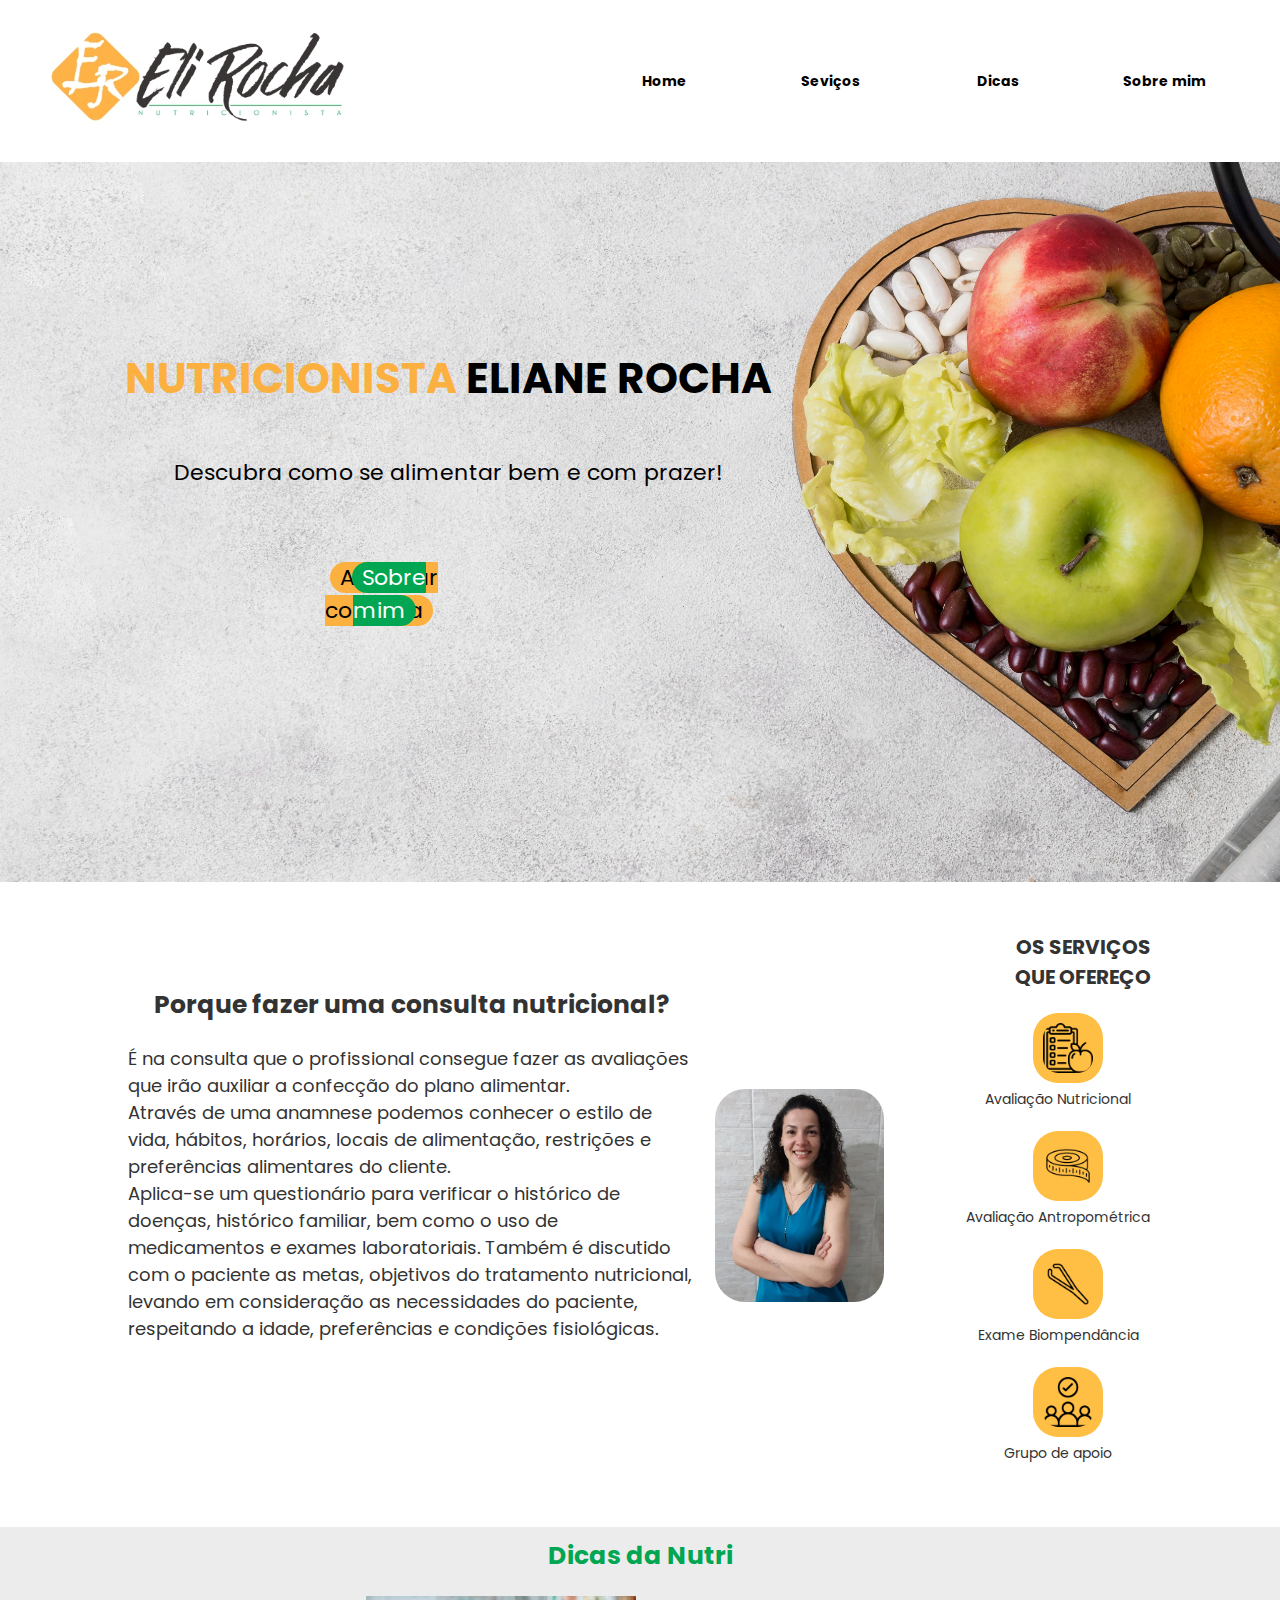
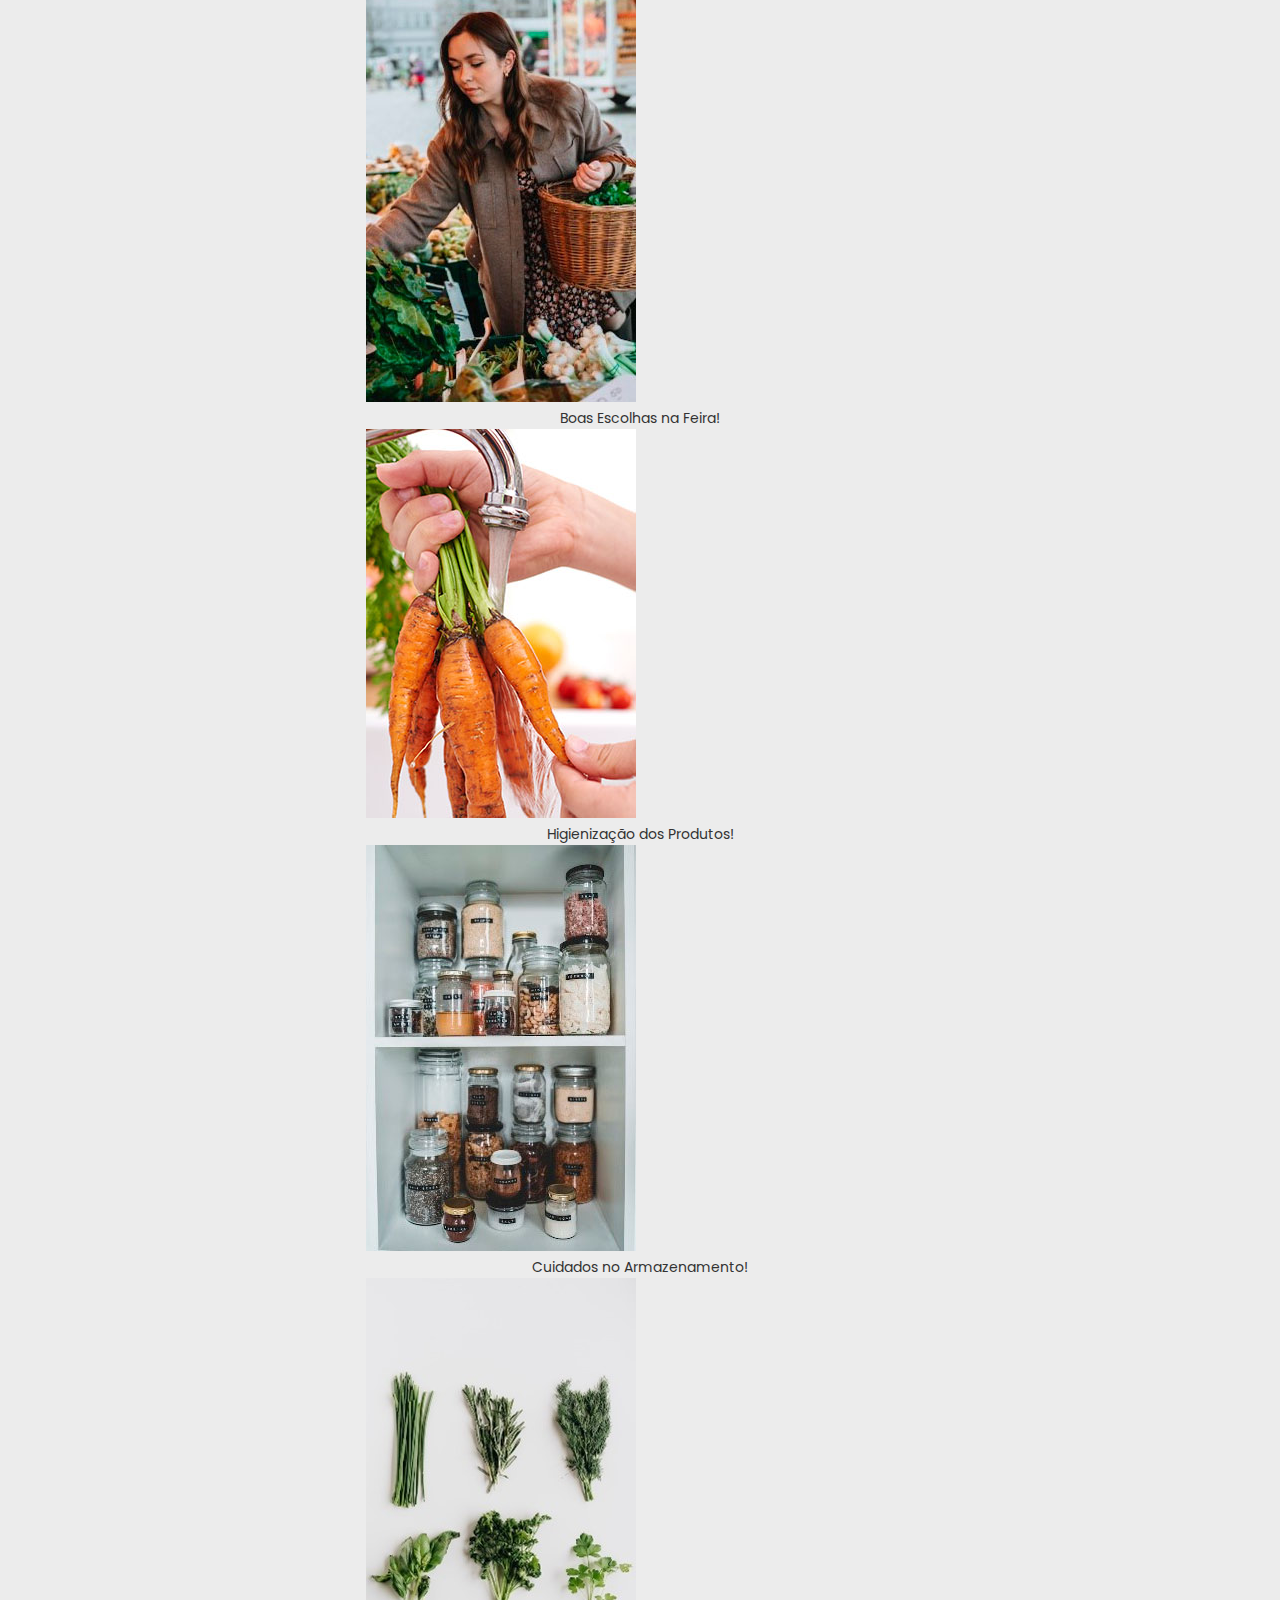
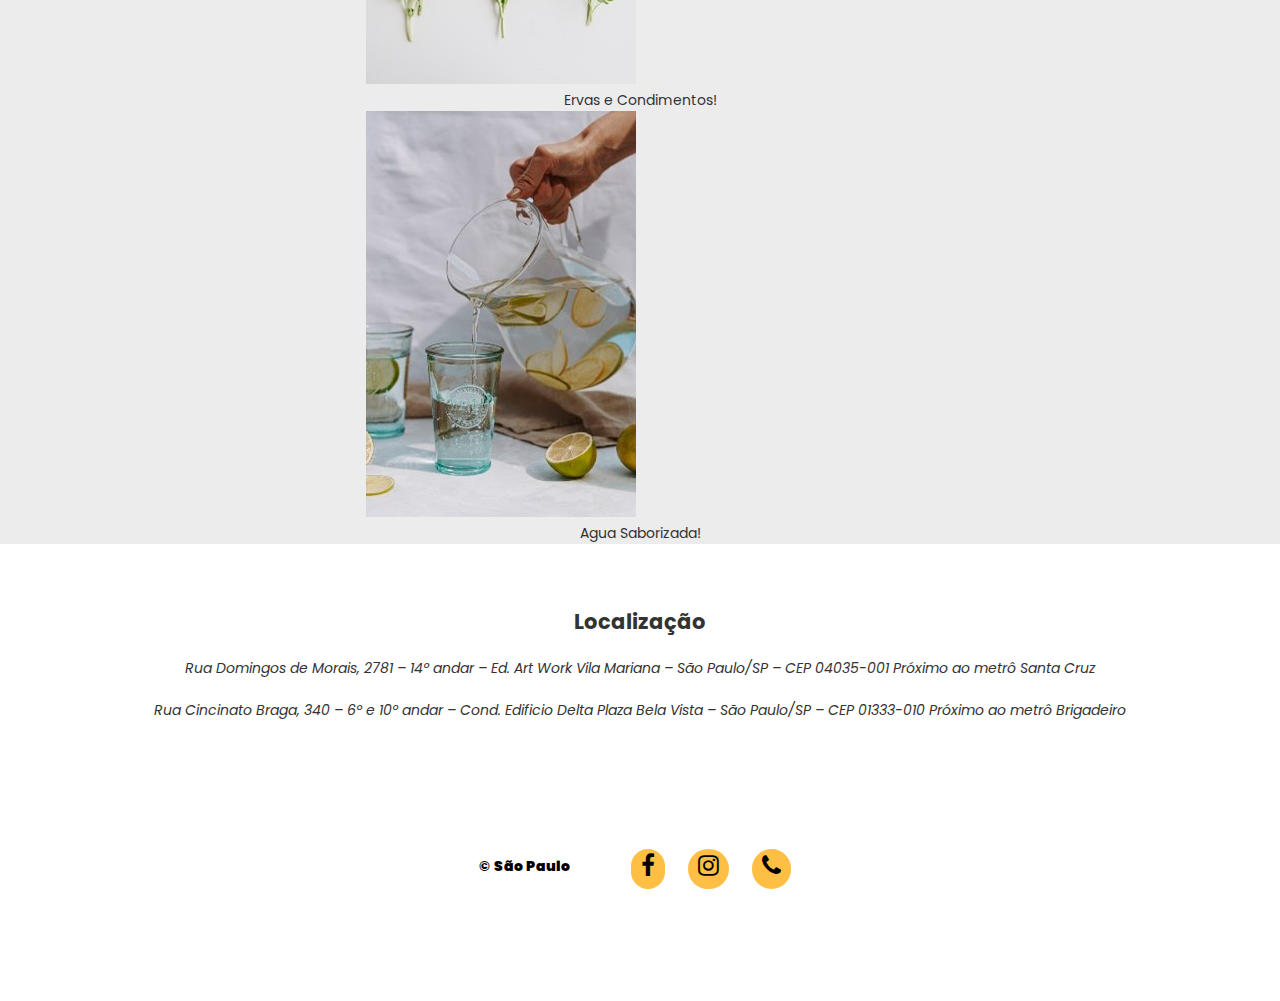
<file: index.html>
<!DOCTYPE html>
<html lang="pt-br">

<head>
    <meta charset="UTF-8">
    <meta name="viewport" content="width=device-width, initial-scale=1.0">
    <title>Eli Rocha - Nutricionista</title>
    <link rel="stylesheet" href="https://cdnjs.cloudflare.com/ajax/libs/font-awesome/4.7.0/css/font-awesome.min.css">
    <link rel="stylesheet" href="css/estilofooter.css">
    <link rel="stylesheet" href="css/estilo.css">

    <!-- Importando o arquivo CSS do plugin Slick -->
<link rel="stylesheet" href="slick/slick.css">
<link rel="stylesheet" href="slick/slick-theme.css">
</head>

<body>
    <header>

        <div class="limitador">
            <h1><a href="index.html"><img class="logo" src="imagens/logo novo.png" alt=""></a></h1>
            <nav>
                <h2><a href="">Menu &equiv; </a></h2>
                <ul class="menu">
                    <li> <a href="index.html">Home</a></li>
                    <li> <a href="servicos.html">Seviços</a></li>
                    <li> <a href="dicasnutri.html">Dicas</a></li>
                    <li> <a href="sobremim.html">Sobre mim</a></li>
                </ul>
            </nav>
        </div>
    </header>

    <main>

        <article class="destaque">
            <h2> <span class="orange">NUTRICIONISTA </span>ELIANE ROCHA</h2>
            <p>Descubra como se alimentar bem e com prazer!</p> <br><br><br>
            
            <div class="botoes">
            <div class="botao2"> 
                <p> <a target="_blank" href="https://elirocha.com.br/">Agendar consulta</a> </p></div> 

            <div class="botao3"><p><a href="sobremim.html">Sobre mim </a></p></div></div>
        </article>

        <article class=" limitador2 caixa">
            <div class="pqconsultar">
            <h2> Porque fazer uma consulta nutricional?</h2> <br>
            <p>É na consulta que o profissional consegue fazer as avaliações que irão auxiliar a confecção do plano alimentar. 
                <br> Através de uma anamnese podemos conhecer o estilo de vida, hábitos, horários, locais de alimentação, restrições e preferências alimentares do cliente. <br>
                Aplica-se um questionário para verificar o histórico de doenças, histórico familiar, bem como o uso de medicamentos e exames laboratoriais.
                Também é discutido com o paciente as metas, objetivos do tratamento nutricional, levando em consideração as necessidades do paciente, respeitando a idade, preferências e condições fisiológicas.
            </p></div>
            <br><br>

            <div class="fotoeli">
                <figure><img src="imagens/imagem home.jpg" alt=""></figure></div>


           <div class="offerservicos">
            <h2>OS SERVIÇOS QUE OFEREÇO</h2> <br>
            <figure><a href="servicos.html"><img src="imagens/dieta.png" alt=""></a><p> Avaliação Nutricional</p></figure><br>

            <figure><a href="servicos.html"><img src="imagens/fita-metrica.png" alt=""></figure></a><p>Avaliação Antropométrica </p> <br>

            <figure><a href="servicos.html"><img src="imagens/pinca.png" alt=""></figure></a>
            <p>Exame Biompendância</p> <br>

            <figure><a href="servicos.html"><img src="imagens/apoio-suporte.png" alt=""></figure></a>
            <p>Grupo de apoio</p> <br>

           </div>

        </article> <br><br>

    <article class="dica">
    
        <h2>Dicas da Nutri </h2>
    
<div class="dicasnutri">
       <br>
        <div>
            <a href="dicasnutri.html"><img src="imagens/dicafeira.jpg" alt=""></a>
            <p>Boas Escolhas na Feira!</p>

        </div>
        <div>
            <a href="dicasnutri.html"><img src="imagens/dicalavar.jpg" alt=""></a>
            <p>Higienização dos Produtos!</p>

        </div>
        <div>
           <a href="dicasnutri.html"><img src="imagens/dicaorganizar.jpg" alt=""></a>
            <p>Cuidados no Armazenamento!</p>

        </div>
        <div>
            <a href="dicasnutri.html"><img src="imagens/dicaervas.jpg" alt=""></a>
            <p>Ervas e Condimentos!</p>

        </div>
        <div>
            <a href="dicasnutri.html"> <img src="imagens/dicaagua.jpg" alt=""></a>
            <p>Agua Saborizada!</p>

        </div>

    </div> </article>
    <!-- Fim do Dicas Nutri -->
        
            
             
<br><br>
        <article class="localizacao">
            <h2>Localização</h2>
            <br>
            <address class="vlmariana">
                Rua Domingos de Morais, 2781 – 14º andar – Ed. Art Work
Vila Mariana – São Paulo/SP – CEP 04035-001
Próximo ao metrô Santa Cruz <br> </address>
<br> <address class="belavista">Rua Cincinato Braga, 340 – 6º e 10º andar – Cond. Edificio Delta Plaza
    Bela Vista – São Paulo/SP – CEP 01333-010
    Próximo ao metrô Brigadeiro</address>

              
            </address>
            
        </article>

    </main>

    <footer>
       
        <p> &copy; <b>São Paulo</b> 
        </p> 

        <div class="medias-social">                
            <a href=""><i class="fa fa-facebook"></i></a>
            <a href=""><i class="fa fa-instagram"></i></a>
            <a href=""><i class="fa fa-phone"></i></a>
        </div> <br>


    </footer>

    <script src="js/menu.js"></script> 

    <!-- Importação da biblioteca JQuery --> 
  <script src="https://cdnjs.cloudflare.com/ajax/libs/jquery/3.7.1/jquery.min.js" integrity="sha512-v2CJ7UaYy4JwqLDIrZUI/4hqeoQieOmAZNXBeQyjo21dadnwR+8ZaIJVT8EE2iyI61OV8e6M8PP2/4hpQINQ/g==" crossorigin="anonymous" referrerpolicy="no-referrer"></script>

  <!-- Importação do JS do plugin Slick -->
    <script type="text/javascript" src="slick/slick.min.js"></script>

    <script>
        $('.dicasnutri').slick({
        //    autoplay: true,
        //    autoplaySpeed: 3000,
           dots: true,
           prevArrow: "<a class='voltar' href=''> &lt; </a>",
           nextArrow: "<a class='avancar' href=''> &gt; </a>"
        });

    </script>
     
       
</body>

</html>
</file>
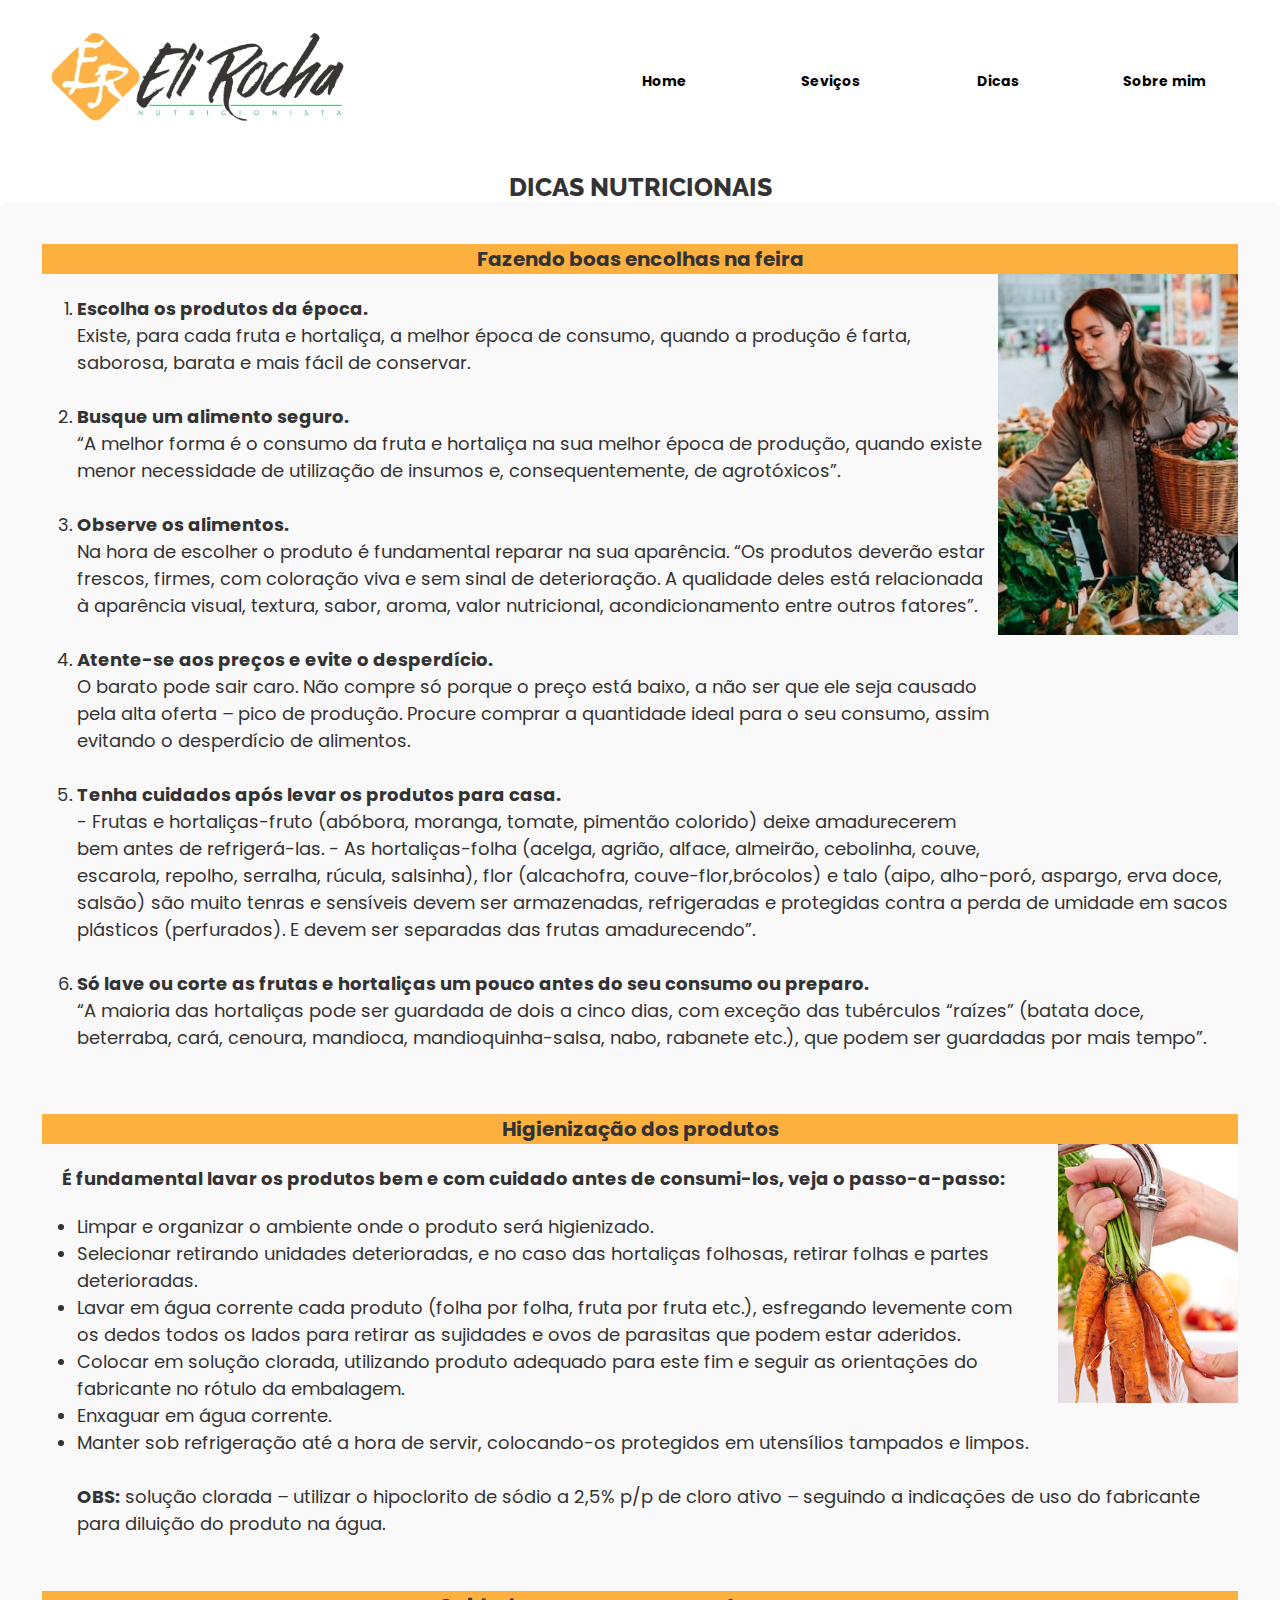
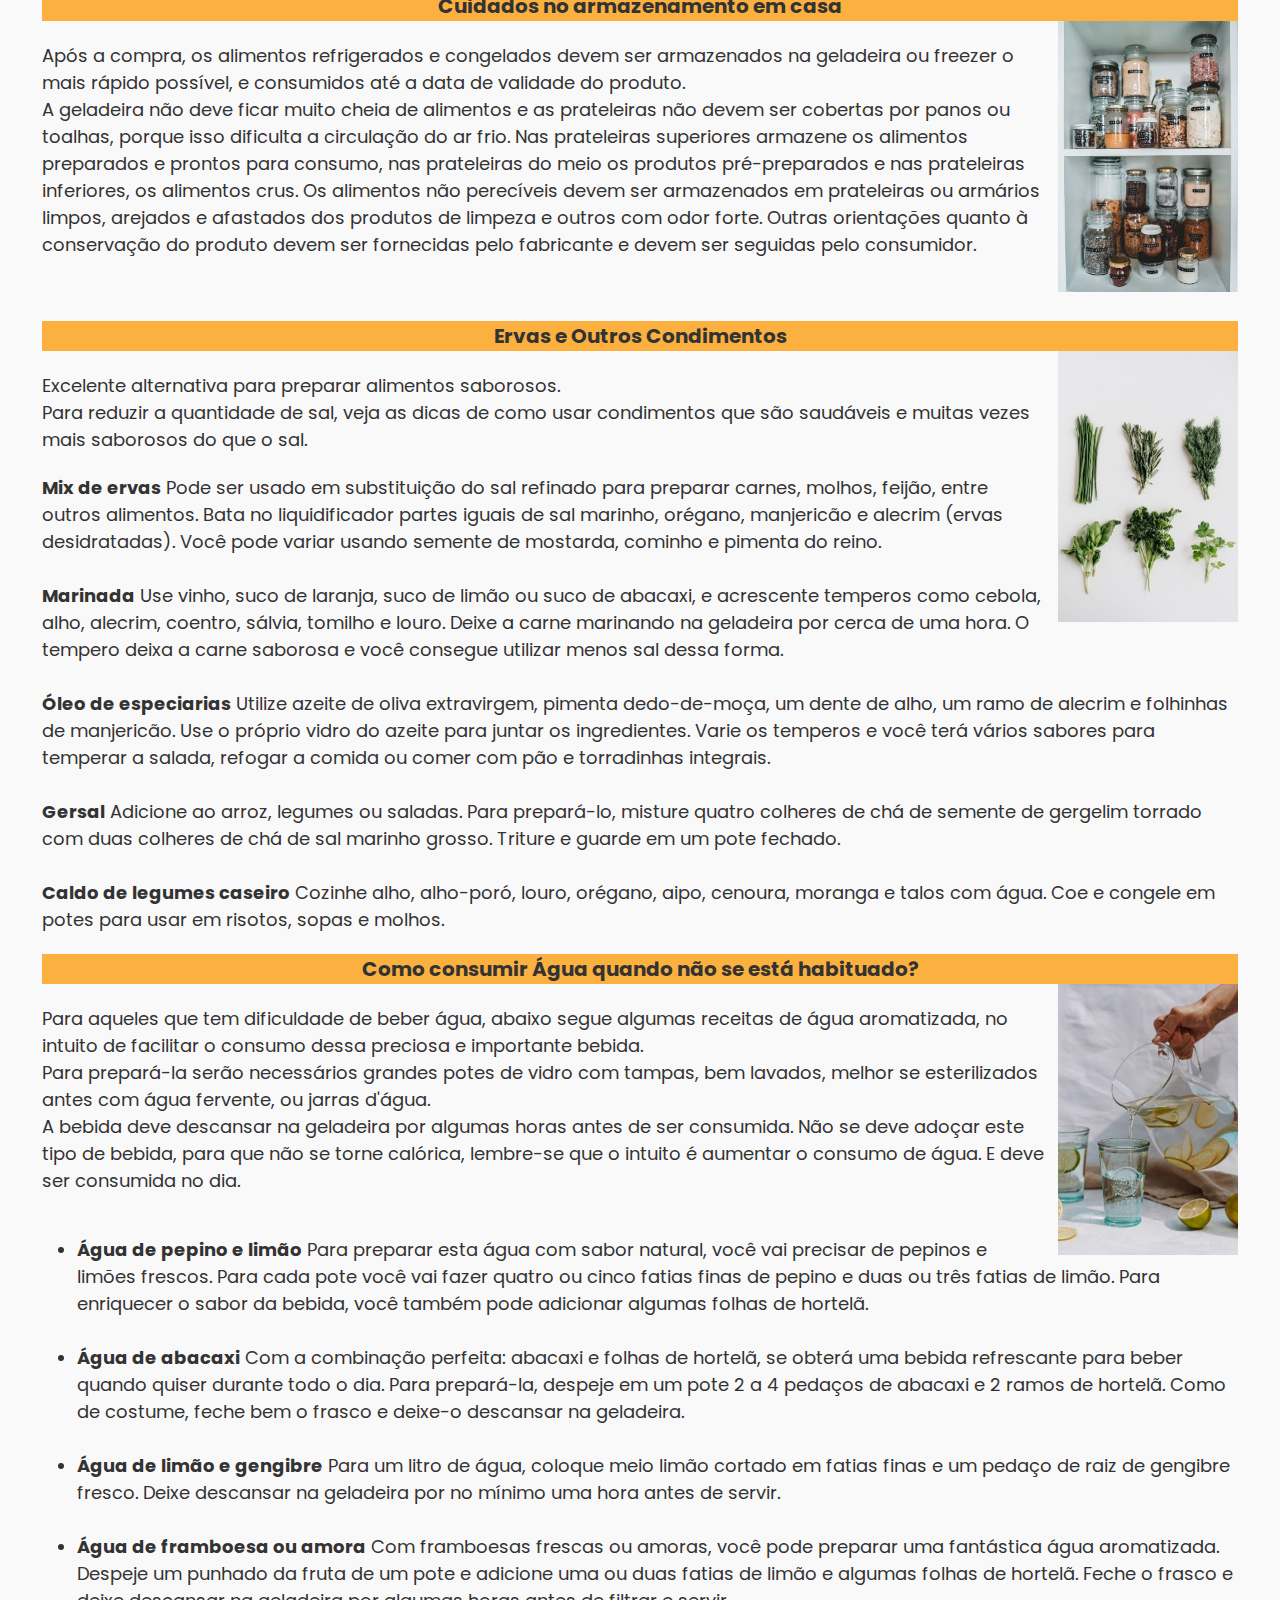
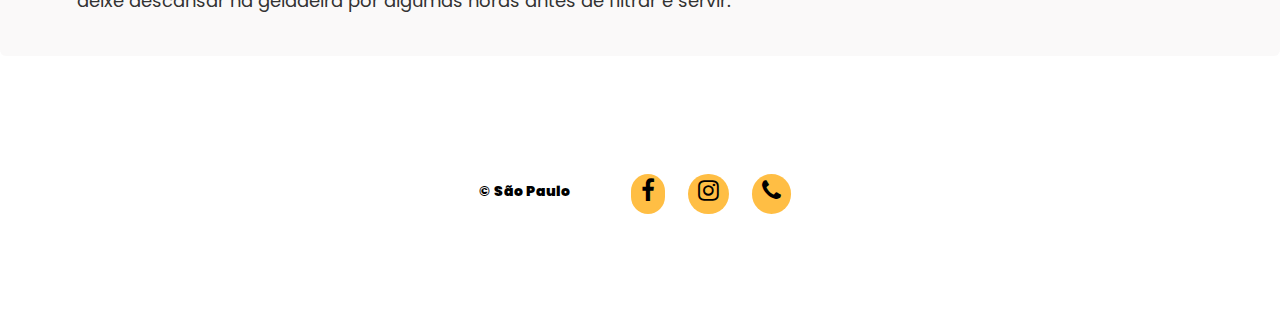
<file: dicasnutri.html>
<!DOCTYPE html>
<html lang="pt-br">

<head>
    <meta charset="UTF-8">
    <meta name="viewport" content="width=device-width, initial-scale=1.0">
    <title>Dicas Nutricionais</title>
    <link rel="stylesheet" href="https://cdnjs.cloudflare.com/ajax/libs/font-awesome/4.7.0/css/font-awesome.min.css">
    <link rel="stylesheet" href="css/estilofooter.css">
    <link rel="stylesheet" href="css/estilo.css">
</head>

<body>
    <header>
        <div class="limitador">
            <h1><a href="index.html"><img class="logo" src="imagens/logo novo.png" alt=""></a></h1>
            <nav>
                <h2><a href="">Menu &equiv; </a></h2>
                <ul class="menu">
                    <li> <a href="index.html">Home</a></li>
                    <li> <a href="servicos.html">Seviços</a></li>
                    <li> <a href="dicasnutri.html">Dicas</a></li>
                    <li> <a href="sobremim.html">Sobre mim</a></li>
                </ul>
            </nav>
        </div>
    </header>
    <main>
        <div class="dicasnutri1">
            <h1>Dicas Nutricionais</h1><div></div>
        
            <div class="conteudoSM">
                <article class="feira">
                    <h2>Fazendo boas encolhas na feira</h2> 
                    <figure><img src="imagens/dicafeira.jpg" alt=""></figure> <br>
                    <ol>
                        <li>
                            <b>Escolha os produtos da época.</b> <br>
                            Existe, para cada fruta e hortaliça, a melhor época de consumo, quando a produção é farta,
                            saborosa, barata e mais fácil de conservar. <br> <br>
                        </li>
                        <li><b>Busque um alimento seguro.</b><br>
                            “A melhor forma é o consumo da fruta e hortaliça na sua melhor época de produção, quando
                            existe menor necessidade de utilização de insumos e, consequentemente, de agrotóxicos”.</li>
                        <br>
                        <li> <b>Observe os alimentos.</b> <br>
                            Na hora de escolher o produto é fundamental reparar na sua aparência. “Os produtos deverão
                            estar frescos, firmes, com coloração viva e sem sinal de deterioração. A qualidade deles
                            está relacionada à aparência visual, textura, sabor, aroma, valor nutricional,
                            acondicionamento entre outros fatores”.</li> <br>

                        <li><b>Atente-se aos preços e evite o desperdício.</b> <br>
                            O barato pode sair caro. Não compre só porque o preço está baixo, a não ser que ele seja
                            causado pela alta oferta – pico de produção. Procure comprar a quantidade ideal para o seu
                            consumo, assim evitando o desperdício de alimentos.</li><br>

                        <li><b>Tenha cuidados após levar os produtos para casa.</b><br>
                            - Frutas e hortaliças-fruto (abóbora, moranga, tomate, pimentão colorido) deixe amadurecerem
                            bem antes de refrigerá-las.
                            - As hortaliças-folha (acelga, agrião, alface, almeirão, cebolinha, couve, escarola,
                            repolho, serralha, rúcula, salsinha), flor (alcachofra, couve-flor,brócolos) e talo (aipo,
                            alho-poró, aspargo, erva doce, salsão) são muito tenras e sensíveis devem ser armazenadas,
                            refrigeradas e protegidas contra a perda de umidade em sacos plásticos (perfurados). E devem
                            ser separadas das frutas amadurecendo”.</li> <br>

                        <li><b>Só lave ou corte as frutas e hortaliças um pouco antes do seu consumo ou preparo.</b>
                            <br>
                            “A maioria das hortaliças pode ser guardada de dois a cinco dias, com exceção das tubérculos
                            “raízes” (batata doce, beterraba, cará, cenoura, mandioca, mandioquinha-salsa, nabo,
                            rabanete etc.), que podem ser guardadas por mais tempo”.</li>
                    </ol> <br><br></article> 
                   <br>

                    <article class="higienizacao">
                    <h2>Higienização dos produtos</h2> 
                    <figure><img src="imagens/dicalavar.jpg" alt=""></figure>
                    <br>
                    <h3>É fundamental lavar os produtos bem e com cuidado antes de consumi-los, veja o passo-a-passo:
                    </h3> <br>
                    <ul>
                        <li>
                            Limpar e organizar o ambiente onde o produto será higienizado.
                        </li>
                        <li>Selecionar retirando unidades deterioradas, e no caso das hortaliças folhosas, retirar
                            folhas e partes deterioradas.</li>
                        <li>Lavar em água corrente cada produto (folha por folha, fruta por fruta etc.), esfregando
                            levemente com os dedos todos os lados para retirar as sujidades e ovos de parasitas que
                            podem estar aderidos.</li>
                        <li>Colocar em solução clorada, utilizando produto adequado para este fim e seguir as
                            orientações do fabricante no rótulo da embalagem.</li>
                        <li>Enxaguar em água corrente.</li>
                        <li>Manter sob refrigeração até a hora de servir, colocando-os protegidos em utensílios tampados
                            e limpos.</li> <br>
                        <p> <b>OBS:</b> solução clorada – utilizar o hipoclorito de sódio a 2,5% p/p de cloro ativo –
                            seguindo a indicações de uso do fabricante para diluição do produto na água.</p> <br> <br></article>


                        <article class="armazenamento">
                        <h2>Cuidados no armazenamento
                            em casa</h2> <figure><img src="imagens/dicaorganizar.jpg" alt=""></figure>
                            <br>
                        <p>Após a compra, os alimentos refrigerados e congelados devem ser armazenados na geladeira ou
                            freezer o mais rápido possível, e consumidos até a data de validade do produto.
                        </p>
                        <p>A geladeira não deve ficar muito cheia de alimentos e as prateleiras não devem ser cobertas
                            por panos ou toalhas, porque isso dificulta a circulação do ar frio.
                            Nas prateleiras superiores armazene os alimentos preparados e prontos para consumo, nas
                            prateleiras do meio os produtos pré-preparados e nas prateleiras inferiores, os alimentos
                            crus.
                            Os alimentos não perecíveis devem ser armazenados em prateleiras ou armários limpos,
                            arejados e afastados dos produtos de limpeza e outros com odor forte. Outras orientações
                            quanto à conservação do produto devem ser fornecidas pelo fabricante e devem ser seguidas
                            pelo consumidor.</p> 
                           </article> <br> <br> <br>


                        <article class="ervas">
                            <h2>Ervas e Outros Condimentos</h2> <figure><img src="imagens/dicaervas.jpg" alt=""></figure>
                            
                            <br>
                        <p>Excelente alternativa para preparar alimentos saborosos. <br>
                            Para reduzir a quantidade de sal, veja as dicas de como usar condimentos que são saudáveis e
                            muitas vezes mais saborosos do que o sal.</p> <br>
                        <p> <b> Mix de ervas</b>
                            Pode ser usado em substituição do sal refinado para preparar carnes, molhos, feijão, entre
                            outros alimentos. Bata no liquidificador partes iguais de sal marinho, orégano, manjericão e
                            alecrim (ervas desidratadas). Você pode variar usando semente de mostarda, cominho e pimenta
                            do reino.
                            <br><br>
                            <b>Marinada</b>
                            Use vinho, suco de laranja, suco de limão ou suco de abacaxi, e acrescente temperos como
                            cebola, alho, alecrim, coentro, sálvia, tomilho e louro. Deixe a carne marinando na
                            geladeira por cerca de uma hora. O tempero deixa a carne saborosa e você consegue utilizar
                            menos sal dessa forma.
                            <br><br>
                            <b>Óleo de especiarias</b>
                            Utilize azeite de oliva extravirgem, pimenta dedo-de-moça, um dente de alho, um ramo de
                            alecrim e folhinhas de manjericão. Use o próprio vidro do azeite para juntar os
                            ingredientes. Varie os temperos e você terá vários sabores para temperar a salada, refogar a
                            comida ou comer com pão e torradinhas integrais.
                            <br><br>
                            <b>Gersal</b>
                            Adicione ao arroz, legumes ou saladas. Para prepará-lo, misture quatro colheres de chá de
                            semente de gergelim torrado com duas colheres de chá de sal marinho grosso. Triture e guarde
                            em um pote fechado.
                            <br> <br>
                            <b>Caldo de legumes caseiro</b>
                            Cozinhe alho, alho-poró, louro, orégano, aipo, cenoura, moranga e talos com água. Coe e
                            congele em potes para usar em risotos, sopas e molhos.
                        </p></article><br>


                        <article class="agua">
                        <h2>Como consumir Água quando não se está habituado?</h2> 
                        <figure><img src="imagens/dicaagua.jpg" alt=""></figure>
                        <br>
                        <p>Para aqueles que tem dificuldade de beber água, abaixo segue algumas receitas de água
                            aromatizada, no intuito de facilitar o consumo dessa preciosa e importante bebida. <br>
                            Para prepará-la serão necessários grandes potes de vidro com tampas, bem lavados, melhor se
                            esterilizados antes com água fervente, ou jarras d'água. <br>
                            A bebida deve descansar na geladeira por algumas horas antes de ser consumida. Não se deve
                            adoçar este tipo de bebida, para que não se torne calórica, lembre-se que o intuito é
                            aumentar o consumo de água. E deve ser consumida no dia.</p> <br><br>
                        <ul>
                            <li> <b>Água de pepino e limão</b>
                                Para preparar esta água com sabor natural, você vai precisar de pepinos e limões
                                frescos. Para cada pote você vai fazer quatro ou cinco fatias finas de pepino e duas ou
                                três fatias de limão. Para enriquecer o sabor da bebida, você também pode adicionar
                                algumas folhas de hortelã.
                            </li> <br>
                            <li> <b>Água de abacaxi</b>
                                Com a combinação perfeita: abacaxi e folhas de hortelã, se obterá uma bebida refrescante
                                para beber quando quiser durante todo o dia. Para prepará-la, despeje em um pote 2 a 4
                                pedaços de abacaxi e 2 ramos de hortelã. Como de costume, feche bem o frasco e deixe-o
                                descansar na geladeira.</li> <br>
                            <li> <b> Água de limão e gengibre</b>
                                Para um litro de água, coloque meio limão cortado em fatias finas e um pedaço de raiz de
                                gengibre fresco. Deixe descansar na geladeira por no mínimo uma hora antes de servir.
                            </li> <br>
                            <li> <b>Água de framboesa ou amora</b>
                                Com framboesas frescas ou amoras, você pode preparar uma fantástica água aromatizada.
                                Despeje um punhado da fruta de um pote e adicione uma ou duas fatias de limão e algumas
                                folhas de hortelã. Feche o frasco e deixe descansar na geladeira por algumas horas antes
                                de filtrar e servir.</li>
                        </ul></article>




                    </ul>
            </div>
            
        </div>
    </main>

    <footer>
       
        <p> &copy; <b>São Paulo</b> 
        </p> 

        <div class="medias-social">                
            <a href=""><i class="fa fa-facebook"></i></a>
            <a href=""><i class="fa fa-instagram"></i></a>
            <a href=""><i class="fa fa-phone"></i></a>
        </div> <br>


    </footer>

    <script src="js/menu.js"></script> 
</body>

</html>
</file>
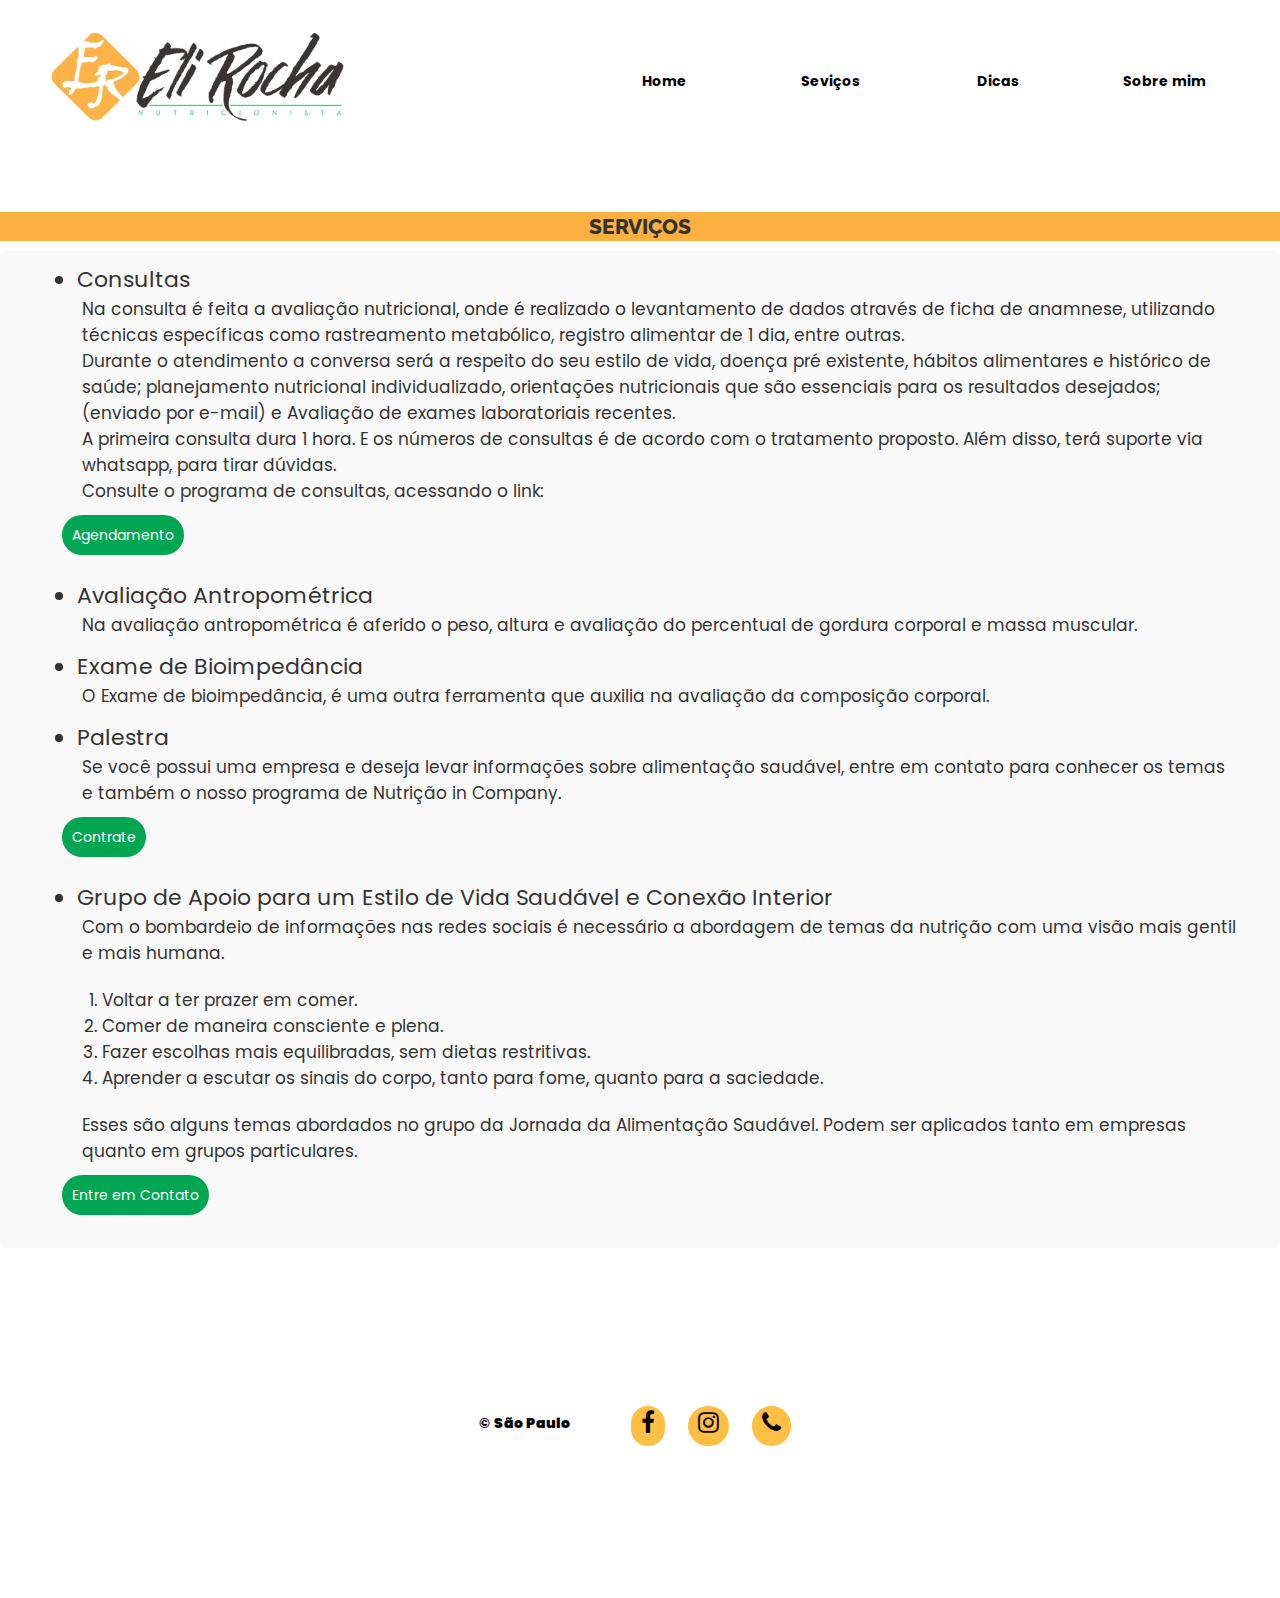
<file: servicos.html>
<!DOCTYPE html>
<html lang="pt-br">

<head>
    <meta charset="UTF-8">
    <meta name="viewport" content="width=device-width, initial-scale=1.0">
    <title>Serviços</title>
    <link rel="stylesheet" href="https://cdnjs.cloudflare.com/ajax/libs/font-awesome/4.7.0/css/font-awesome.min.css">
    <link rel="stylesheet" href="css/estilo.css">
    <link rel="stylesheet" href="css/estilofooter.css">

</head>

<body>

    <header>
        <div class="limitador">
            <h1><a href="index.html"><img class="logo" src="imagens/logo novo.png" alt=""></a></h1>
            <nav>
                <h2><a href="">Menu &equiv; </a></h2>
                <ul class="menu">
                    <li> <a href="index.html">Home</a></li>
                    <li> <a href="servicos.html">Seviços</a></li>
                    <li> <a href="dicasnutri.html">Dicas</a></li>
                    <li> <a href="sobremim.html">Sobre mim</a></li>
                </ul>
            </nav>
        </div>
        </div>

    </header>

    <article class="servicos">
        <h1>
            SERVIÇOS
        </h1>
    </article> <br><br>

    <article class=" consultas conteudoSM ">
        <ul><li>Consultas</li></ul>
        <p>Na consulta é feita a avaliação nutricional, onde é realizado o levantamento de dados através de ficha de
            anamnese, utilizando técnicas específicas como rastreamento metabólico, registro alimentar de 1 dia, entre
            outras. <br> 
            Durante o atendimento a conversa será a respeito do seu estilo de vida, doença pré existente,
            hábitos alimentares e histórico de saúde;
            planejamento nutricional individualizado, orientações nutricionais que são essenciais para os resultados
            desejados; (enviado por e-mail) e Avaliação de exames laboratoriais recentes. <br>
             A primeira consulta dura 1
            hora. E os números de consultas é de acordo com o tratamento proposto. Além disso, terá suporte via
            whatsapp, para tirar dúvidas. 
            <br> Consulte o programa de consultas, acessando o link: </p> <br>
        <div class="botao1"><a target="_blank" href="https://elirocha.com.br/">Agendamento</a></div>

    <br> <br> <br>

    
        <ul><li>Avaliação Antropométrica</li></ul>
        <p>Na avaliação antropométrica é aferido o peso, altura e avaliação do percentual de gordura corporal e massa
            muscular.</p>
   <br> <br>
        <ul><li>Exame de Bioimpedância</li> </ul>
        
           <p>O Exame de bioimpedância, é uma outra ferramenta que auxilia na avaliação da composição corporal.

           </p> 
       
     <br> <br>

   
        <ul><li>Palestra</li></ul>
        <p>Se você possui uma empresa e deseja levar informações sobre alimentação saudável, entre em contato para
            conhecer os temas e também o nosso programa de Nutrição in Company.</p> <br>
        <div class="botao1"><a target="_blank" href="https://wa.me/+5511971382592">Contrate</a></div>
    <br><br> <br>

  
        <ul><li>Grupo de Apoio para um Estilo de Vida Saudável e Conexão Interior</li></ul>
        <p>Com o bombardeio de informações nas redes sociais é necessário a abordagem de temas da nutrição com uma visão
            mais gentil e mais humana.</p> <br>
        <ol>
            <li>Voltar a ter prazer em comer.</li>
            <li>Comer de maneira consciente e plena.</li>
            <li>Fazer escolhas mais equilibradas, sem dietas restritivas.</li>
            <li>Aprender a escutar os sinais do corpo, tanto para fome, quanto para a saciedade.</li>
        </ol> <br>
        <p>Esses são alguns temas abordados no grupo da Jornada da Alimentação Saudável. Podem ser aplicados tanto em
            empresas quanto em grupos particulares.</p> <br>

    <div class="botao1">
        <a target="_blank" href=" https://wa.me/+5511971382592 ">Entre em Contato</a>
    </div>
    </article>

        <footer>
       
            <p> &copy; <b>São Paulo</b> 
            </p> 
    
            <div class="medias-social">                
                <a href=""><i class="fa fa-facebook"></i></a>
                <a href=""><i class="fa fa-instagram"></i></a>
                <a href=""><i class="fa fa-phone"></i></a>
            </div> <br>
    
    
        </footer>
    
        <script src="js/menu.js"></script> 

</body>

</html>
</file>
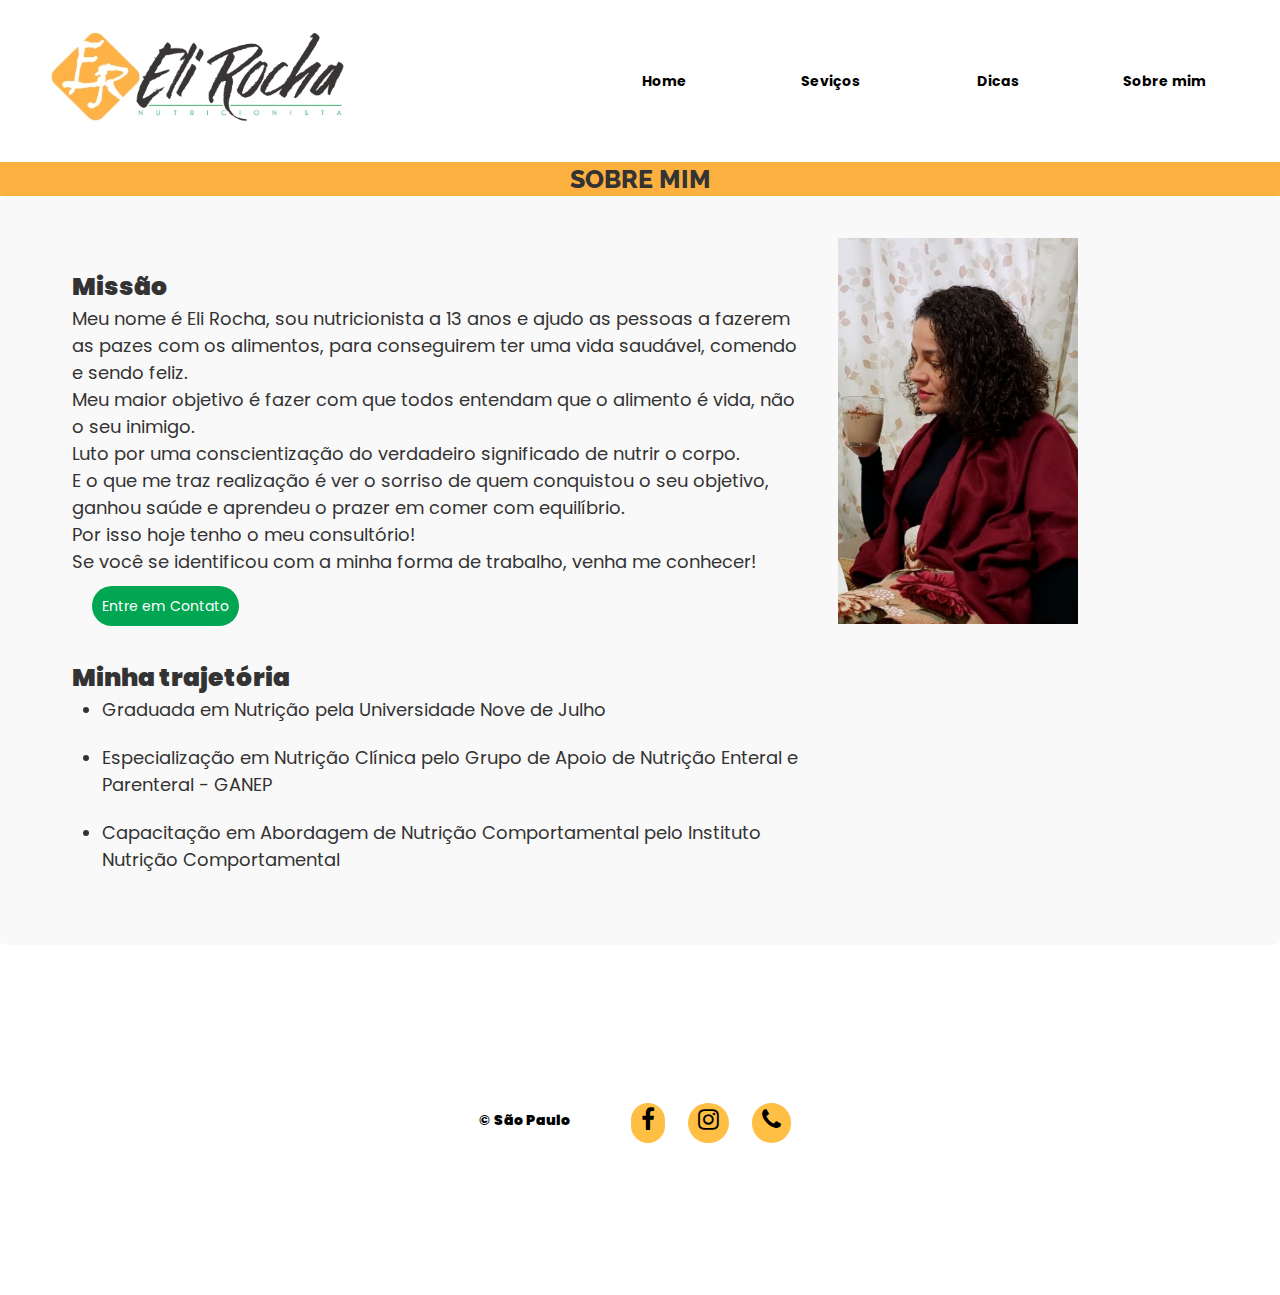
<file: sobremim.html>
<!DOCTYPE html>
<html lang="pt-br">
<head>
    <meta charset="UTF-8">
    <meta name="viewport" content="width=device-width, initial-scale=1.0">
    <title>Sobre Mim</title>
    <link rel="stylesheet" href="https://cdnjs.cloudflare.com/ajax/libs/font-awesome/4.7.0/css/font-awesome.min.css">
    <link rel="stylesheet" href="css/estilo.css">
    <link rel="stylesheet" href="css/estilofooter.css">
</head>
<body>
    <header>
        <div class="limitador">
            <h1><a href="index.html"><img class="logo" src="imagens/logo novo.png" alt=""></a></h1>
            <nav>
                <h2><a href="">Menu &equiv; </a></h2>
                <ul class="menu">
                    <li> <a href="index.html">Home</a></li>
                    <li> <a href="servicos.html">Seviços</a></li>
                    <li> <a href="dicasnutri.html">Dicas</a></li>
                    <li> <a href="sobremim.html">Sobre mim</a></li>
                </ul>
            </nav>
        </div>
        </div>

    </header>
    <main>
        <div class="sobremim ">
    <h1>SOBRE MIM</h1>
    <div class="conteudoSM conteudo01">
        <article class="missao"><h2><b>Missão</b></h2>
        <p>Meu nome é Eli Rocha, sou nutricionista a 13 anos e ajudo as pessoas a fazerem as pazes com os alimentos, para conseguirem ter uma vida saudável, comendo e sendo feliz. <br>
        Meu maior objetivo é fazer com que todos entendam que o alimento é vida, não o seu inimigo. <br>
        Luto por uma conscientização do verdadeiro significado de nutrir o corpo. 
        <br>
        E o que me traz realização é ver o sorriso de quem conquistou o seu objetivo, ganhou saúde e aprendeu o prazer em comer com equilíbrio. <br>
        Por isso hoje tenho o meu consultório!
        <br>Se você se identificou com a minha forma de trabalho, venha me conhecer!</p> <br>
        <div class="botao1">
            <a target="_blank" href=" https://wa.me/+5511971382592 ">Entre em Contato</a>
        </div>

        
        <br><br>
        <h2><b>Minha trajetória</b></h2>
        <p>
            <ul>
                <li>Graduada em Nutrição pela Universidade Nove de Julho</li><br>
                <li>Especialização em Nutrição 
                    Clínica pelo Grupo de Apoio de Nutrição Enteral e Parenteral - GANEP</li><br>
                    <li>Capacitação em Abordagem de Nutrição Comportamental pelo Instituto Nutrição Comportamental</li>
            </ul></article>
        <br>
        
            <article class="sobremim-img"><figure><img src="imagens/imagem sobre mim.jpg" alt=""></figure></article>
        </p><br><br>
    </div>
        
    
    </div></main>
    <footer>
       
        <p> &copy; <b>São Paulo</b> 
        </p> 

        <div class="medias-social">                
            <a href=""><i class="fa fa-facebook"></i></a>
            <a href=""><i class="fa fa-instagram"></i></a>
            <a href=""><i class="fa fa-phone"></i></a>
        </div> <br>


    </footer>

    <script src="js/menu.js"></script> 
    
    
    
        </footer>
</body>
</html>
</file>
<file: css/estilofooter.css>
@import url('https://fonts.googleapis.com/css2?family=Poppins:ital,wght@0,300;0,400;1,500&display=swap');

*{
    font-family: 'Poppins', sans-serif;
    margin: 0;
    padding: 0;
    box-sizing: border-box ;
}

footer {
    background-color: white;
    padding: 5px 0;
    align-items: center;
    height: 350px;

}

.container-footer {
    max-width: 1000px;
    margin: auto;
    
}

.row-footer{
   display: flex;
    flex-wrap: wrap;
    height: 350px;
    
}

.footer-col {
    width: 100%;
    padding: 0 15px;
    text-align: center;
    
}


.footer-col img {
    width: 280px;
    margin:auto;
    position:relative;
 
}

.footer-col img:hover {
    top:-4px;box-shadow:0 4px 4px #999;
    transition: all .2s ease-in-out
}

.footer-col  a:hover{
    color: orange;

}

.footer-col address {
    width: 550px;
    text-align: center;
    margin-left: 200px;
 
}
.footer-col a {
    font-size: 15px;
    text-transform: capitalize;
    color: black;
    display: block;
    text-decoration: none;
    text-align: center;
    margin-top: 20px;
    
}


.footer-col .medias-social {
    margin-top: 20px;
    text-align: center;
    
}
.footer-col .medias-social a {
    display: inline;
    align-items:center;
    justify-content:center;
    height:50px;
    width: 50px;
    margin: 0 15px 15px 0;
    color: black;
    
}

.footer-col .medias-social a i {
    font-size: 30px;
    

}




.footer-col .medias-social a:hover{
    color:orange;
}



@media screen and (min-width: 400px){
    .container-footer { max-width: 900px;}

}
</file>
<file: css/estilo.css>
@import url('https://fonts.googleapis.com/css2?family=Noto+Sans&family=Raleway:wght@700;800&display=swap');
@import url('https://fonts.googleapis.com/css2?family=Poppins:ital,wght@0,300;0,400;1,500&display=swap');


* {
    box-sizing: border-box;
}

:root {
    /* Variáveis para a 
    paleta de cores do site */
    --cor-titulo: #4d4d4d;
    --cor-texto: #333;
    --cor-escura: #000;
    --cor-clara: #fff;
    --cor-intermediaria: #ececec;
    --cor-destaque: #FBB040;
    --cor-agendar: #00A651;
}

html {
    font-size: 16px;
}


body {
    color: var(--cor-texto);
    font-family: 'Noto Sans', sans-serif;
    background-color: var(--cor-clara);
}


/* CSS Reset em alguns elementos */
body,
h1,
h2,
p,
figure,
.menu {
    margin: 0;
    padding: 0;
}

img {
    max-width: 100%;
}

h1 {
    font-family: Raleway, sans-serif;
    text-transform: uppercase;
    font-weight: 800;
    font-size: 1.5rem;
}

.logo {
    padding: 1.3rem 1rem;
    width: 800px;
    height: auto;
}




a {
    text-decoration: none;
}



header .limitador {
    display: flex;
    align-items: center;
    justify-content: space-between;
    height: 18vh;

}


header {
    position: sticky;
    top: 0;
    z-index: 100;
    background-color: var(--cor-clara);
}


/* Formatação da palavra Menu */
nav h2 a {
    color: var(--cor-escura);
    font-size: 1.6rem;
    padding: 1rem;
    display: inline-block;
}

nav h2 a:hover,
nav h2 a:focus,
.menu a:hover,
.menu a:focus {
    background-color: var(--cor-intermediaria);
}

/* Regra da lista ul de links */
.menu {
    list-style: none;

    /* 
    Usando display:none para
    não exibir inicialmente
    a lista de links. */
    display: none;
}

/* Regra para formatar os
links contidos na lista/menu */
.menu a {
    color: var(--cor-escura);
    font-weight: bold;
    display: flex;
    justify-content: center;
    align-items: center;
    height: 50px;
}



/* Seletor de classes combinadas
Esta regra somente irá funcionar quando
AS DUAS CLASSES estiverem aplicadas JUNTAS no
elemento HTML (no caso, na lista de menu/links). 

Obs.: esta combinação será possível por meio
da manipulação programada com JavaScript. */
.menu.aberto {

    /* O Flex fará a lista de links aparecer */
    display: flex;

    /* Com os links em forma de coluna (vertical) */
    flex-direction: column;

    /* Usamos as propriedades de posicionamento
    e coordenadas para garantir o encaixe correto
    (abaixo do título e da palavra Menu). */
    position: absolute;
    left: 0;
    right: 0;

    /* Aplicamos um fundo à lista evitando a
    dificuldade de leitura dos links */
    background-color: var(--cor-clara);
}


/*  regra CSS para formatar o h2 e o p
contidos em Destaque. */

.destaque {
    height: 80vh;
    background-image: url(../imagens/destaquehome.jpg);
    background-attachment: fixed;
    display: flex;
    justify-content: center;
    align-items: center;
    flex-direction: column;
    background-size: cover;
    position: relative;

}



.destaque h2,
.destaque p {
    color: var(--cor-escura);

}

.destaque h2 {
    font-size: 42px;
    position: absolute;
    top: 30%;
    left: 35%;
    transform: translate(-50%, -50%);
    padding: 10px;

}

.orange {
    color: var(--cor-destaque);
}

.destaque p {
    font-size: 22px;
    position: absolute;
    top: 43%;
    left: 35%;
    transform: translate(-50%, -50%);
    padding: 10px;


}


.botoes {
    font-size: 20px;
    display: flex;
    align-items: center;
    justify-content: space-between;
    color: #000;
    position: absolute;
    top: 60%;
    left: 30%;

}


.botao2 a {

    background-color: var(--cor-destaque);
    border-radius: 20px;
    padding-right: 10px;
    padding-left: 10px;
    margin-right: 10px;
    color: #000;




}

.botao3 a {
    background-color: var(--cor-agendar);
    border-radius: 20px;
    padding-right: 10px;
    padding-left: 10px;
    margin-left: 10px;
    color: white;


}

/* criando estilo para pagina home: serviços que ofereço */


.caixa {
    display: flex;
    align-items: center;
    justify-content: space-between;
    margin: auto;

}


.pqconsultar {

    max-width: 100%;

    /* width: 150%;
    margin-top: 40px;    */
}

.pqconsultar h2 {
    font-size: 25px;
    text-align: center;

}

.pqconsultar p {
    font-size: 18px;
    margin: auto;
    margin-bottom: 40px;
    text-align: left;

}

.fotoeli {
    margin-top: 30px;
    width: 90%;
    height: auto;
}

.fotoeli img {
    border-radius: 30px;
    margin: 20px;
    max-width: 100%;
    height: auto;


}

.offerservicos {

    width: 100%;
    align-items: center;
    margin-left: 100px;
}

.offerservicos figure,
p {
    text-align: center;
    align-items: center;
}

.offerservicos img {
    width: 70px;
    margin-left: 20px;
    background-color: rgba(255, 166, 0, 0.733);
    padding: 10px;
    border-radius: 25px;

}

.offerservicos h2 {
    font-size: 20px;
    margin-left: 50px;
    text-align: center;
    margin-top: 50px;
}

.limitador2 {
    width: 80%;
    margin: auto;
}

.limitador {
    width: 95vw;
    margin: auto;
}

/* criando estilo para DICAS no HOME */

.dicas {
    background-color: #ececec;
    background-attachment: fixed;
}


.dicasnutri h2 {
    color: var(--cor-agendar);
    text-shadow: rgba(0, 128, 0, 0.534) 2px 2px 4px;
    text-align: center;
}

.dicas {
    display: flex;
}

.dicas p {
    font-size: 16px;
    margin-top: -55px;
}

.dicas img {
    width: 150px;
    border-color: white;
    border-style: solid;
    margin: 50px;
    align-items: center;
    text-align: center;

}

.dicas .ervas {
    margin-left: 5px;

}



/* estilo para localização e footer */

footer {
    background-color: var(--cor-clara);
    color: black;
    height: 30vh;
    font-weight: bold;
    display: flex;
    justify-content: center;
    align-items: center;
    text-align: center;
}

.localizacao {
    text-align: center;
    font-size: 14px;
    margin-bottom: 10px;

}

address {
    font-size: 14px;

}

.medias-social {
    margin-left: 50px;
}

.medias-social a {
    align-items: center;
    justify-content: center;
    margin: 10px;
    color: black;
    background-color: rgba(255, 166, 0, 0.733);
    padding: 10px;
    border-radius: 100px;

}

.medias-social a i {
    font-size: 24px;
    text-align: center;
    margin: auto;
}



/* Estilo para a página Serviços */



.servicos {
    text-align: center;
    font-size: 22px;
    padding: 2px;
    background-color: var(--cor-destaque);
    margin-top: 50px;
    margin-bottom: -22px;
}

.consultas ul {
    font-size: 22px;
    margin-top: -30px;
    margin-left: 35px;


}

.consultas p {
    font-size: 17px;
    margin: auto;
    margin-left: 40px;
    text-align: left;

}

.consultas ol {
    font-size: 17px;
    margin-left: 60px;
}

.botao1 a {
    text-decoration: none;
    padding: 10px;
    color: white;
    border-radius: 50px;
    background-color: var(--cor-agendar);
    margin-left: 20px;


}

.botao1 a:hover {
    color: #FBB040;
    top: -4px;
    box-shadow: 0 4px 4px #999;
    transition: all .2s ease-in-out;

}


/* criando estilo para a pagina DICAS NUTRI */


.dicasnutri1 h1 {
    text-align: center;
    font-size: 25px;
    margin-top: 10px;
}

.dicasnutri1 h2 {
    text-align: center;
    background-color: var(--cor-destaque);
    margin: auto;
    font-size: 20px;
}

.dicasnutri1 ul,
ol {
    font-size: 18px;
    margin-left: 35px;
}

.dicasnutri1 p {
    font-size: 18px;
    margin: auto;
    text-align: left;
}


.feira img {
    float: right;
    margin-bottom: 220px;
    width: 240px;
    display: flex;

}


.higienizacao img {
    float: right;
    margin-left: 30px;
    width: 180px;
}

.higienizacao h3 {
    font-size: 18px;
    margin-left: 20px;
}


.armazenamento img {
    float: right;
    margin-left: 15px;
    width: 180px;

}


.ervas img {
    float: right;
    margin-bottom: 20px;
    margin-left: 14px;
    width: 180px;
}


.agua img {
    float: right;
    margin-left: 14px;
    width: 180px;

}


/* criando estilo para a pagina SOBRE MIM */


.sobremim h1 {
    background-color: var(--cor-destaque);
    text-align: center;
    font-size: 25px;
    padding: 2px;
}

.sobremim h2 {
    text-align: left;
    font-size: 25px;
}

.sobremim p {
    font-size: 18px;
    margin-top: -1px;
    text-align: left;
}

.conteudoSM {
    background-color: rgba(248, 247, 247, 0.719);
    padding: 3rem;
    border-radius: 6px;
    max-width: 100%;

}

.conteudo01 {
    display: flex;
}

.missao {
    width: 300%;
    padding: 30px;


}

.missao ul li {
    font-size: 18px;
    margin-left: 30px;
}

.sobremim-img {

    min-width: 400px;
    width: 100%;
    height: auto;




}

/* GALERIA */




* {
    box-sizing: border-box;
}

html {
    font-size: 14px;
}

body {
    font-family: 'Segoe UI', 'Verdana';
}

img {
    max-width: 60%;
    justify-content: center;
    align-items: center;
    margin: auto;
}

.container {
    margin: auto;
    width: 80%;
    background-color: lavender;
    padding: 8px;
    border-radius: 8px;
}

.dicasnutri {
    margin: auto;
    max-width: 549px;
}

.dicasnutri {
    margin-bottom: 20px;
}

.slider h2,
.slider p {
    margin: 0;
}

.voltar,
.avancar {
    position: absolute;
    bottom: 100px;
    background-color: #FBB040;
    color: #00A651;
    text-decoration: none;
    z-index: 100;
    border-radius: 30px;
    padding: 10px;
    height: 50px;
    display: flex;
    justify-content: center;
    align-items: center;
}

.voltar {
    left: 0;
}

.avancar {
    right: 0;
}



.dicasnutri {
    background-color: var(--cor-intermediaria);
}


.dica h2 {
    text-align: center;
    color: var(--cor-agendar);
    padding-top: 10px;
    font-size: 25px;
}

.dica {

    background-color: #ececec;
}





/* regras condicionais (Media Queries) */

@media screen and (min-width: 660px) {
    nav h2 {
        display: none;
    }

    .menu {
        display: flex;
    }

    .menu li {
        width: 100%;
    }

    nav {
        width: 80%;
    }

}



/* celulares menores de 520 px  */
@media (min-width: 350px) and (max-width: 520px) {
    .destaque {
        max-width: 100%;
        height: 139px;
        background-size: 500px;

    }

    .destaque h2 {
        font-size: 14px;


    }

    .destaque p {
        font-size: 9px;


    }

    .botoes {
        font-size: 9px;
        left: 15%;
        margin-top: 15px;
    }


    .caixa {
        max-width: 100%;
        width: 80vw;
        margin: 0 auto;
        display: block;
    }

    .caixa h2 {
        font-size: 16px;
        margin-top: 10px;

    }

    .caixa p {
        font-size: 14px;
        margin: 0 auto;

    }

    .offerservicos {
        margin: auto;
    }

    .offerservicos h2 {
        font-size: 13px;
        background-color: var(--cor-intermediaria);
        margin: auto;
    }

    .offerservicos p {
        font-size: 13px;
        font-weight: bold;
    }

    .offerservicos figure {
        margin-right: 20px;

    }

    .sobremim-img {
        display: none;
    }


    .missao {
        width: 100%;
        height: 50%;
    }

    .feira ol li {

        margin: auto;
    }

}


/*  celular pequeno ( phones, 576px and up) */
@media (max-width: 699px) {

    .destaque {
        max-width: 100%;
        height: 250px;
        background-size: 700px;

    }

    .destaque h2 {
        font-size: 22px;
        margin-top: -8px;

    }

    .destaque p {
        font-size: 14px;

    }

    .botoes {
        font-size: 14px;
        left: 16%;
    }


    .dicas-img {
        float: none;
        margin: 0 auto 20px;
        /* Centraliza a imagem */
        display: block;
        /* faz a imagem ocupar a largura total do container */
    }

    .feira img,
    .higienizacao img,
    .armazenamento img,
    .ervas img,
    .agua img {
        float: none;
        margin: 0 auto 20px;
        /* centraliza as imagens */
        display: block;
        /* faz as imagens ocupar a largura total do container */
    }



    .caixa {
        max-width: 100%;
        width: 50vw;
        margin: 0 auto;
        display: block;
    }

    .caixa h2 {
        font-size: 16px;
        margin-top: 10px;

    }

    .caixa p {
        font-size: 14px;
        margin: 0 auto;
    }

    .offerservicos {
        margin: auto;
    }

    .offerservicos h2 {
        font-size: 13px;
        background-color: var(--cor-intermediaria);
        margin: auto;
    }

    .offerservicos p {
        font-size: 13px;
        font-weight: bold;
    }

    .offerservicos figure {
        margin-right: 20px;


    }
}


/*  telas medias (tablets, 768px and up) */
@media (max-width: 966px) {

    .destaque {
        max-width: 100%;
        height: 300px;
        background-size: 970px;
    }

    .destaque h2 {
        font-size: 30px;

    }

    .destaque p {
        font-size: 18px;
    }

    .botoes {
        font-size: 16px;
        left: 18%;
    }

    .caixa {
        max-width: 100%;
        width: 90vw;
    }

    .caixa h2 {
        font-size: 18px;
        margin: auto;
        margin-top: 20px;
    }

    .caixa p {
        font-size: 14px;
        margin-left: 10px;
    }

    .pqconsultar,
    .fotoeli,
    .offerservicos {
        width: 50%;
    }

    .offerservicos {
        margin: auto;
        margin-left: 8px;
    }

    .offerservicos h2 {
        font-size: 14px;
        margin-top: 10px;

    }

    .offerservicos p {
        font-weight: bold;
    }

    .dicas-img {
        float: none;
        margin: 0 auto 20px;
        /* Centraliza a imagem */
        display: block;
        /* faz a imagem ocupar a largura total do container */
    }

    .feira img,
    .higienizacao img,
    .armazenamento img,
    .ervas img,
    .agua img {
        float: none;
        margin: 0 auto 20px;
        /* centraliza as imagens */
        display: block;
        /* faz as imagens ocupar a largura total do container */
    }

}
</file>
